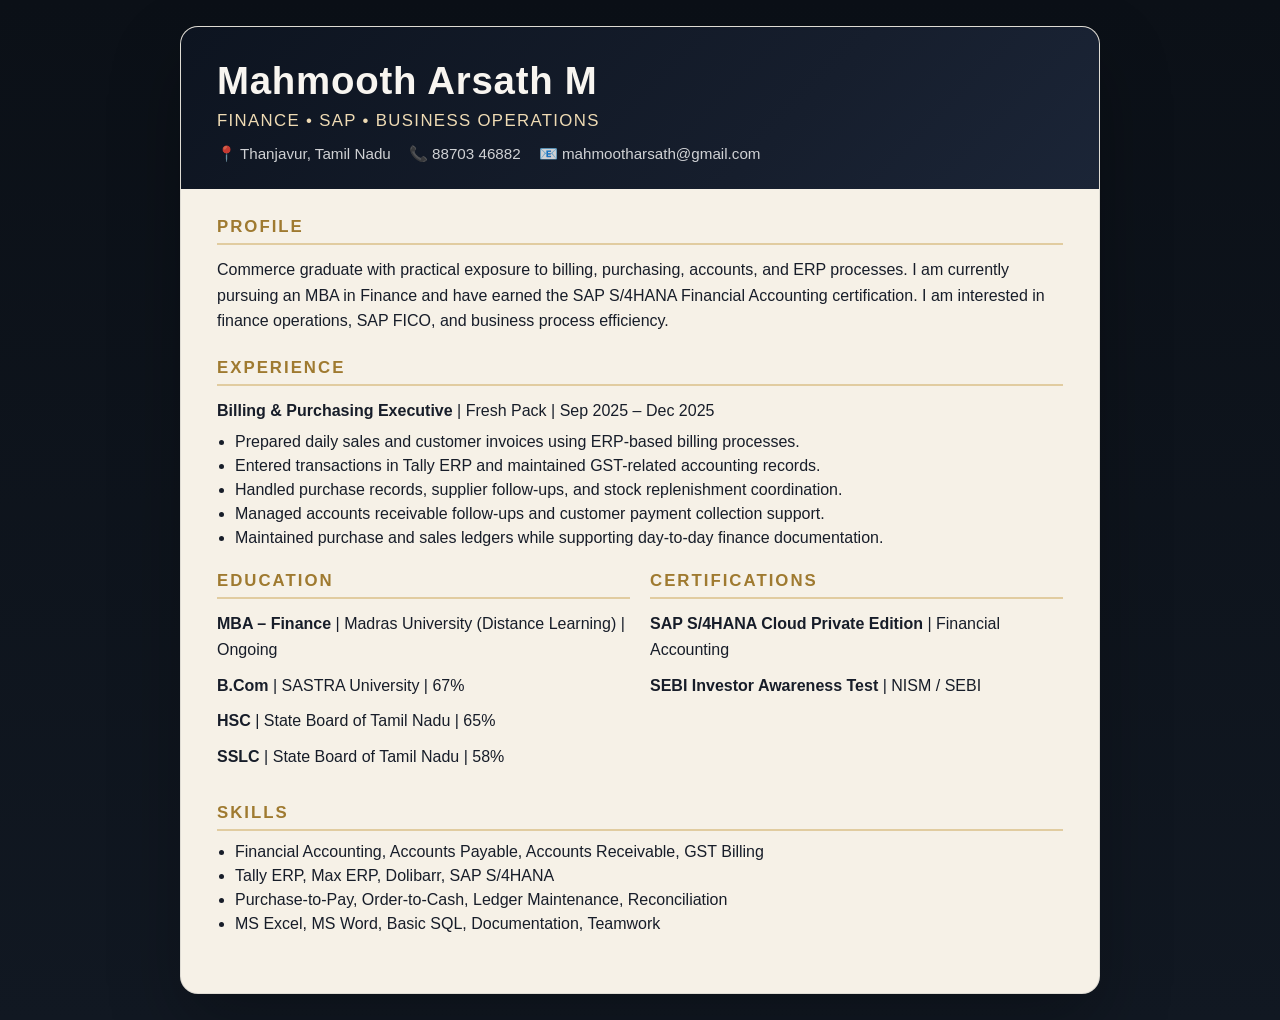
<file: assets/resume.html>
<!DOCTYPE html>
<html lang="en">
<head>
  <meta charset="UTF-8">
  <meta name="viewport" content="width=device-width, initial-scale=1.0">
  <title>Mahmooth Arsath M | Resume</title>
  <style>
    :root {
      --bg: #0b1017;
      --panel: #f6f1e7;
      --ink: #171d29;
      --muted: #4d5868;
      --gold: #c89d4a;
      --gold-deep: #9f7a30;
      --line: rgba(23,29,41,0.1);
    }
    * { box-sizing: border-box; }
    body {
      margin: 0; font-family: Arial, Helvetica, sans-serif; background: linear-gradient(180deg, #0b1017 0%, #111822 100%); color: var(--ink);
      padding: 26px;
    }
    .resume {
      max-width: 920px; margin: 0 auto; background: var(--panel); border: 1px solid var(--line); border-radius: 18px; box-shadow: 0 30px 70px rgba(0,0,0,0.25); overflow: hidden;
    }
    .header {
      background: linear-gradient(135deg, #0d1420, #161e2d 65%, #1b2537 100%); color: #f8f5f0; padding: 32px 36px 26px;
    }
    .header h1 {
      margin: 0; font-size: 2.4rem; letter-spacing: 0.02em;
    }
    .title { margin-top: 8px; color: #efdbb4; font-size: 1.05rem; letter-spacing: 0.08em; text-transform: uppercase; }
    .meta { margin-top: 14px; display: flex; flex-wrap: wrap; gap: 10px 18px; color: rgba(255,255,255,0.8); font-size: 0.95rem; }
    .content { padding: 28px 36px 36px; }
    .section { margin-bottom: 24px; }
    .section h2 {
      margin: 0 0 12px; font-size: 1.05rem; letter-spacing: 0.12em; text-transform: uppercase; color: var(--gold-deep);
      border-bottom: 2px solid rgba(200,157,74,0.45); padding-bottom: 6px;
    }
    p { margin: 0 0 10px; line-height: 1.6; }
    ul { margin: 0; padding-left: 18px; }
    li { margin-bottom: 6px; }
    .two-col { display: grid; grid-template-columns: 1fr 1fr; gap: 20px; }
    .label { font-weight: 700; }
    @media (max-width: 700px) {
      .two-col { grid-template-columns: 1fr; }
      body { padding: 14px; }
      .header, .content { padding-left: 20px; padding-right: 20px; }
    }
  </style>
</head>
<body>
  <div class="resume">
    <div class="header">
      <h1>Mahmooth Arsath M</h1>
      <div class="title">Finance • SAP • Business Operations</div>
      <div class="meta">
        <span>📍 Thanjavur, Tamil Nadu</span>
        <span>📞 88703 46882</span>
        <span>📧 mahmootharsath@gmail.com</span>
      </div>
    </div>

    <div class="content">
      <div class="section">
        <h2>Profile</h2>
        <p>Commerce graduate with practical exposure to billing, purchasing, accounts, and ERP processes. I am currently pursuing an MBA in Finance and have earned the SAP S/4HANA Financial Accounting certification. I am interested in finance operations, SAP FICO, and business process efficiency.</p>
      </div>

      <div class="section">
        <h2>Experience</h2>
        <p><span class="label">Billing &amp; Purchasing Executive</span> | Fresh Pack | Sep 2025 – Dec 2025</p>
        <ul>
          <li>Prepared daily sales and customer invoices using ERP-based billing processes.</li>
          <li>Entered transactions in Tally ERP and maintained GST-related accounting records.</li>
          <li>Handled purchase records, supplier follow-ups, and stock replenishment coordination.</li>
          <li>Managed accounts receivable follow-ups and customer payment collection support.</li>
          <li>Maintained purchase and sales ledgers while supporting day-to-day finance documentation.</li>
        </ul>
      </div>

      <div class="section two-col">
        <div>
          <h2>Education</h2>
          <p><span class="label">MBA – Finance</span> | Madras University (Distance Learning) | Ongoing</p>
          <p><span class="label">B.Com</span> | SASTRA University | 67%</p>
          <p><span class="label">HSC</span> | State Board of Tamil Nadu | 65%</p>
          <p><span class="label">SSLC</span> | State Board of Tamil Nadu | 58%</p>
        </div>

        <div>
          <h2>Certifications</h2>
          <p><span class="label">SAP S/4HANA Cloud Private Edition</span> | Financial Accounting</p>
          <p><span class="label">SEBI Investor Awareness Test</span> | NISM / SEBI</p>
        </div>
      </div>

      <div class="section">
        <h2>Skills</h2>
        <ul>
          <li>Financial Accounting, Accounts Payable, Accounts Receivable, GST Billing</li>
          <li>Tally ERP, Max ERP, Dolibarr, SAP S/4HANA</li>
          <li>Purchase-to-Pay, Order-to-Cash, Ledger Maintenance, Reconciliation</li>
          <li>MS Excel, MS Word, Basic SQL, Documentation, Teamwork</li>
        </ul>
      </div>
    </div>
  </div>
</body>
</html>
</file>
